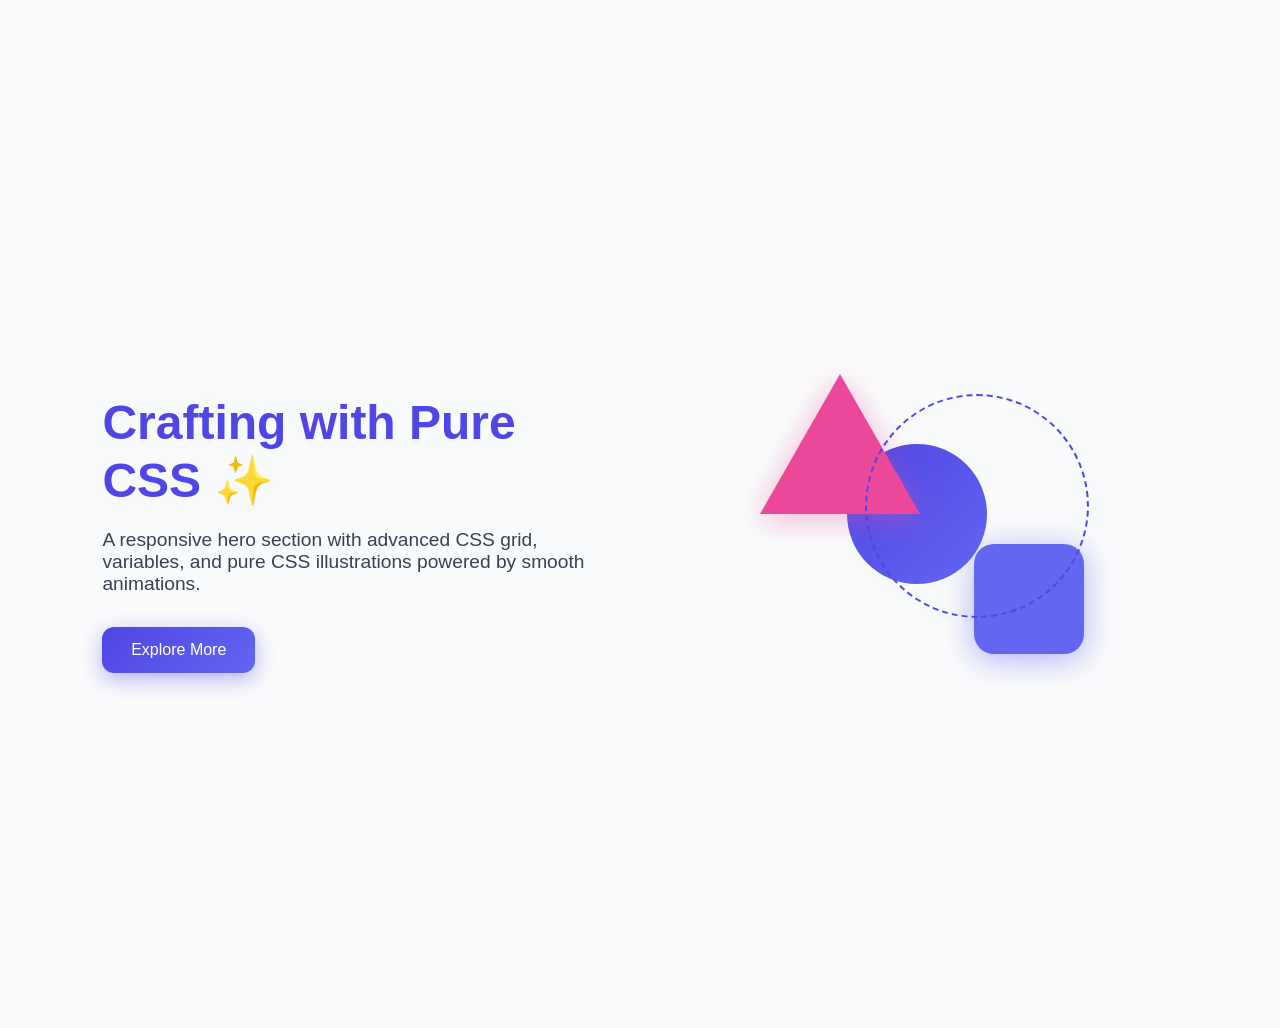
<file: index.html>
<!DOCTYPE html>
<html lang="en">
<head>
  <meta charset="UTF-8">
  <meta name="viewport" content="width=device-width, initial-scale=1.0">
  <title>Advanced CSS Layout & Illustration</title>
  <link rel="stylesheet" href="style.css">
</head>
<body>
  <section class="hero">
    <!-- Left Side: Text -->
    <div class="hero-content">
      <h1>Crafting with Pure CSS ✨</h1>
      <p>
        A responsive hero section with advanced CSS grid, variables, 
        and pure CSS illustrations powered by smooth animations.
      </p>
      <button class="btn" id="cta-btn">Explore More</button>
    </div>

    <!-- Right Side: Illustration -->
    <div class="illustration">
      <div class="circle"></div>
      <div class="triangle"></div>
      <div class="square"></div>
      <div class="orbit"></div>
    </div>
  </section>

  <script src="script.js"></script>
</body>
</html>
</file>
<file: style.css>
:root {
  --primary: #4f46e5;
  --secondary: #6366f1;
  --bg: #f9fafb;
  --text: #111827;
  --accent: #ec4899;
  --white: #ffffff;
}

body {
  margin: 0;
  font-family: 'Segoe UI', sans-serif;
  background: var(--bg);
  color: var(--text);
  overflow-x: hidden;
}

.hero {
  display: grid;
  grid-template-columns: 1fr 1fr;
  align-items: center;
  padding: 4rem 8%;
  gap: 2rem;
  min-height: 100vh;
}

.hero-content {
  max-width: 500px;
  animation: fadeInLeft 1s ease;
}

.hero-content h1 {
  font-size: 3rem;
  line-height: 1.2;
  color: var(--primary);
  margin-bottom: 1rem;
}

.hero-content p {
  font-size: 1.2rem;
  color: #374151;
  margin-bottom: 2rem;
}

.btn {
  display: inline-block;
  padding: 0.9rem 1.8rem;
  font-size: 1rem;
  border: none;
  border-radius: 12px;
  background: linear-gradient(135deg, var(--primary), var(--secondary));
  color: var(--white);
  cursor: pointer;
  transition: all 0.3s ease;
  box-shadow: 0 6px 20px rgba(79, 70, 229, 0.4);
}

.btn:hover {
  background: linear-gradient(135deg, var(--accent), var(--secondary));
  transform: translateY(-3px);
  box-shadow: 0 10px 25px rgba(236, 72, 153, 0.5);
}

.illustration {
  position: relative;
  width: 100%;
  height: 400px;
  animation: fadeInRight 1s ease;
}

.circle {
  position: absolute;
  width: 140px;
  height: 140px;
  border-radius: 50%;
  background: linear-gradient(135deg, var(--primary), var(--secondary));
  top: 50%;
  left: 50%;
  transform: translate(-50%, -50%);
  animation: pulse 6s infinite ease-in-out;
}

.triangle {
  position: absolute;
  width: 0;
  height: 0;
  border-left: 80px solid transparent;
  border-right: 80px solid transparent;
  border-bottom: 140px solid var(--accent);
  top: 15%;
  left: 20%;
  animation: float 5s infinite alternate ease-in-out;
  filter: drop-shadow(0 5px 15px rgba(236, 72, 153, 0.4));
}

.square {
  position: absolute;
  width: 110px;
  height: 110px;
  background: var(--secondary);
  bottom: 15%;
  right: 18%;
  border-radius: 20px;
  animation: spin 10s linear infinite;
  filter: drop-shadow(0 5px 15px rgba(99, 102, 241, 0.5));
}

.orbit {
  position: absolute;
  width: 220px;
  height: 220px;
  border: 2px dashed var(--primary);
  border-radius: 50%;
  top: 20%;
  left: 40%;
  animation: orbit 12s linear infinite;
}

@keyframes pulse {
  0%, 100% { transform: translate(-50%, -50%) scale(1); }
  50% { transform: translate(-50%, -50%) scale(1.2); }
}

@keyframes float {
  from { transform: translateY(0); }
  to { transform: translateY(-25px); }
}

@keyframes spin {
  from { transform: rotate(0deg); }
  to { transform: rotate(360deg); }
}

@keyframes orbit {
  from { transform: rotate(0deg); }
  to { transform: rotate(360deg); }
}

@keyframes fadeInLeft {
  from { opacity: 0; transform: translateX(-30px); }
  to { opacity: 1; transform: translateX(0); }
}

@keyframes fadeInRight {
  from { opacity: 0; transform: translateX(30px); }
  to { opacity: 1; transform: translateX(0); }
}

@media (max-width: 900px) {
  .hero {
    grid-template-columns: 1fr;
    text-align: center;
    padding: 3rem 5%;
  }

  .hero-content {
    margin: 0 auto;
  }

  .illustration {
    height: 300px;
  }
}
</file>
